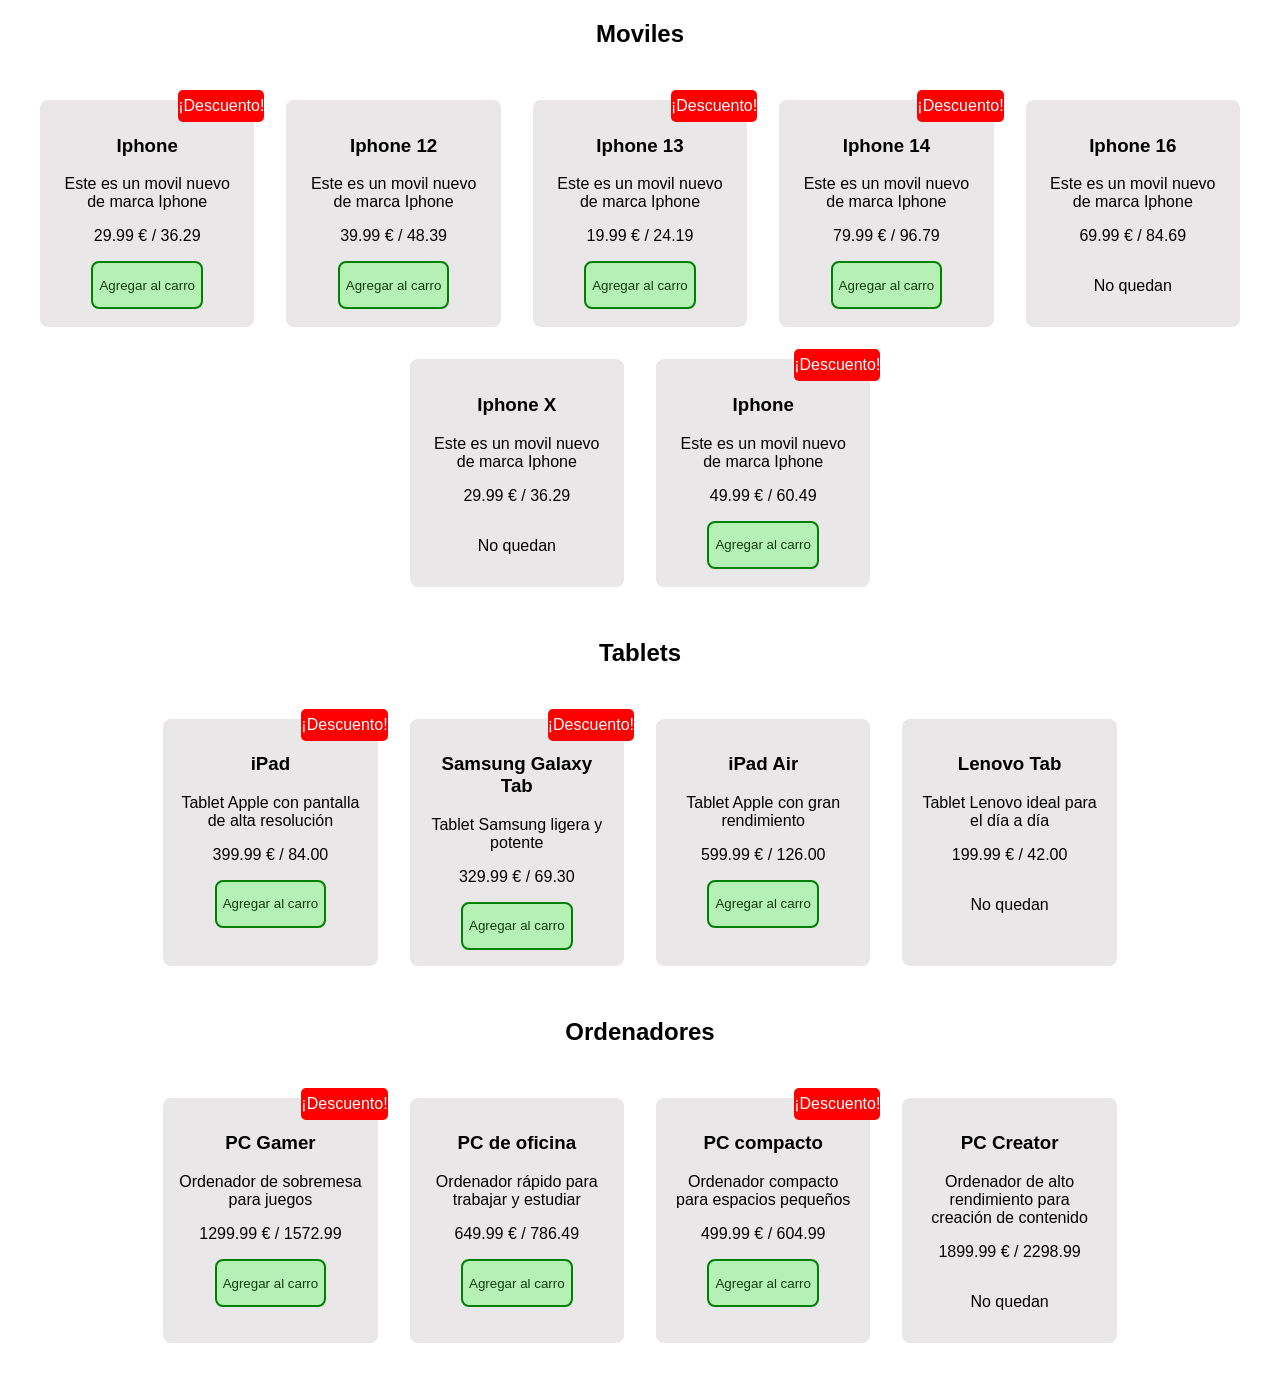
<file: index.html>
<!DOCTYPE html>
<html lang="en">

<head>
    <meta charset="UTF-8">
    <meta name="viewport" content="width=device-width, initial-scale=1.0">
    <title>Document</title>
    <link rel="stylesheet" href="style.css">
</head>

<body>

    <h2>Moviles</h2>
    <section class="contenedor-moviles">
        <script>
            const ivaMovil = 1.21;

            const productos = [
                { id: 1, nombre: "Iphone", descripcion: "Este es un movil nuevo de marca Iphone", precio: 29.99, disponible: true, descuento: true },
                { id: 2, nombre: "Iphone 12", descripcion: "Este es un movil nuevo de marca Iphone", precio: 39.99, disponible: true, descuento: false },
                { id: 3, nombre: "Iphone 13", descripcion: "Este es un movil nuevo de marca Iphone", precio: 19.99, disponible: true, descuento: true },
                { id: 4, nombre: "Iphone 14", descripcion: "Este es un movil nuevo de marca Iphone", precio: 79.99, disponible: true, descuento: true },
                { id: 5, nombre: "Iphone 16", descripcion: "Este es un movil nuevo de marca Iphone", precio: 69.99, disponible: false, descuento: false },
                { id: 6, nombre: "Iphone X", descripcion: "Este es un movil nuevo de marca Iphone", precio: 29.99, disponible: false, descuento: false },
                { id: 7, nombre: "Iphone", descripcion: "Este es un movil nuevo de marca Iphone", precio: 49.99, disponible: true, descuento: true }
            ];

            const productosConIva = productos.map(movil => ({ ...movil, precioConIva: (movil.precio * ivaMovil).toFixed(2) }));

            const contenedor = document.querySelector('.contenedor-moviles');

            productosConIva.forEach(({ id, nombre, descripcion, precio, disponible, precioConIva, descuento }) => {
                const tarjeta = document.createElement('article');
                tarjeta.classList.add('tarjeta');

                tarjeta.innerHTML = `
                <h3>${nombre}</h3>
                <p>${descripcion}</p>
                <p>${precio} € / ${precioConIva}</p>
                <div class="button-flex">${disponible ? '<button>Agregar al carro</button>' : '<p>No quedan</p>'}</div>
                ${descuento ? '<div class="descuento">¡Descuento!</div>' : '<div></div>'}
            `;

                contenedor.appendChild(tarjeta);
            });

        </script>
    </section>

    <h2>Tablets</h2>
    <section class="contenedor-tablets">
        <script>

            const ivaTablet = 0.21;

            const tablets = [
                { id: 1, nombre: "iPad", descripcion: "Tablet Apple con pantalla de alta resolución", precio: 399.99, disponible: true, descuento: true },
                { id: 2, nombre: "Samsung Galaxy Tab", descripcion: "Tablet Samsung ligera y potente", precio: 329.99, disponible: true, descuento: true },
                { id: 3, nombre: "iPad Air", descripcion: "Tablet Apple con gran rendimiento", precio: 599.99, disponible: true, descuento: false },
                { id: 4, nombre: "Lenovo Tab", descripcion: "Tablet Lenovo ideal para el día a día", precio: 199.99, disponible: false, descuento: false }
            ];

            const tabletsConIva = tablets.map(tablet => ({ ...tablet, tabletConIva: (tablet.precio * ivaTablet).toFixed(2) }));

            const contTablets = document.querySelector('.contenedor-tablets');

            tabletsConIva.forEach(({ id, nombre, descripcion, precio, disponible, tabletConIva, descuento }) => {
                const tarjeta = document.createElement('article');
                tarjeta.classList.add('tarjeta');

                tarjeta.innerHTML = `
                <h3>${nombre}</h3>
                <p>${descripcion}</p>
                <p>${precio} € / ${tabletConIva}</p>
                <div class="button-flex">${disponible ? '<button>Agregar al carro</button>' : '<p>No quedan</p>'}</div>
                ${descuento ? '<div class="descuento">¡Descuento!</div>' : '<div></div>'}
            `;

                contTablets.appendChild(tarjeta);
            });
        </script>
    </section>

    <h2>Ordenadores</h2>
    <section class="contenedor-pcs">
        <script>
            const ivaPc = 1.21;
            const pcs = [
                { id: 1, nombre: "PC Gamer", descripcion: "Ordenador de sobremesa para juegos", precio: 1299.99, disponible: true, descuento: true },
                { id: 2, nombre: "PC de oficina", descripcion: "Ordenador rápido para trabajar y estudiar", precio: 649.99, disponible: true, descuento: false },
                { id: 3, nombre: "PC compacto", descripcion: "Ordenador compacto para espacios pequeños", precio: 499.99, disponible: true, descuento: true },
                { id: 4, nombre: "PC Creator", descripcion: "Ordenador de alto rendimiento para creación de contenido", precio: 1899.99, disponible: false, descuento: false }
            ];

            const pcsConIva = pcs.map(pc => ({ ...pc, pcConIva: (pc.precio * ivaPc).toFixed(2)}));

            const contPcs = document.querySelector('.contenedor-pcs');

            pcsConIva.forEach(({ id, nombre, descripcion, precio, disponible, pcConIva, descuento }) => {
                const tarjeta = document.createElement('article');
                tarjeta.classList.add('tarjeta');

                tarjeta.innerHTML = `
                <h3>${nombre}</h3>
                <p>${descripcion}</p>
                <p>${precio} € / ${pcConIva}</p>
                <div class="button-flex">${disponible ? '<button>Agregar al carro</button>' : '<p>No quedan</p>'}</div>
                ${descuento ? '<div class="descuento">¡Descuento!</div>' : '<div></div>'}
            `;

                contPcs.appendChild(tarjeta);
            });

        </script>
    </section>

</body>

</html>
</file>
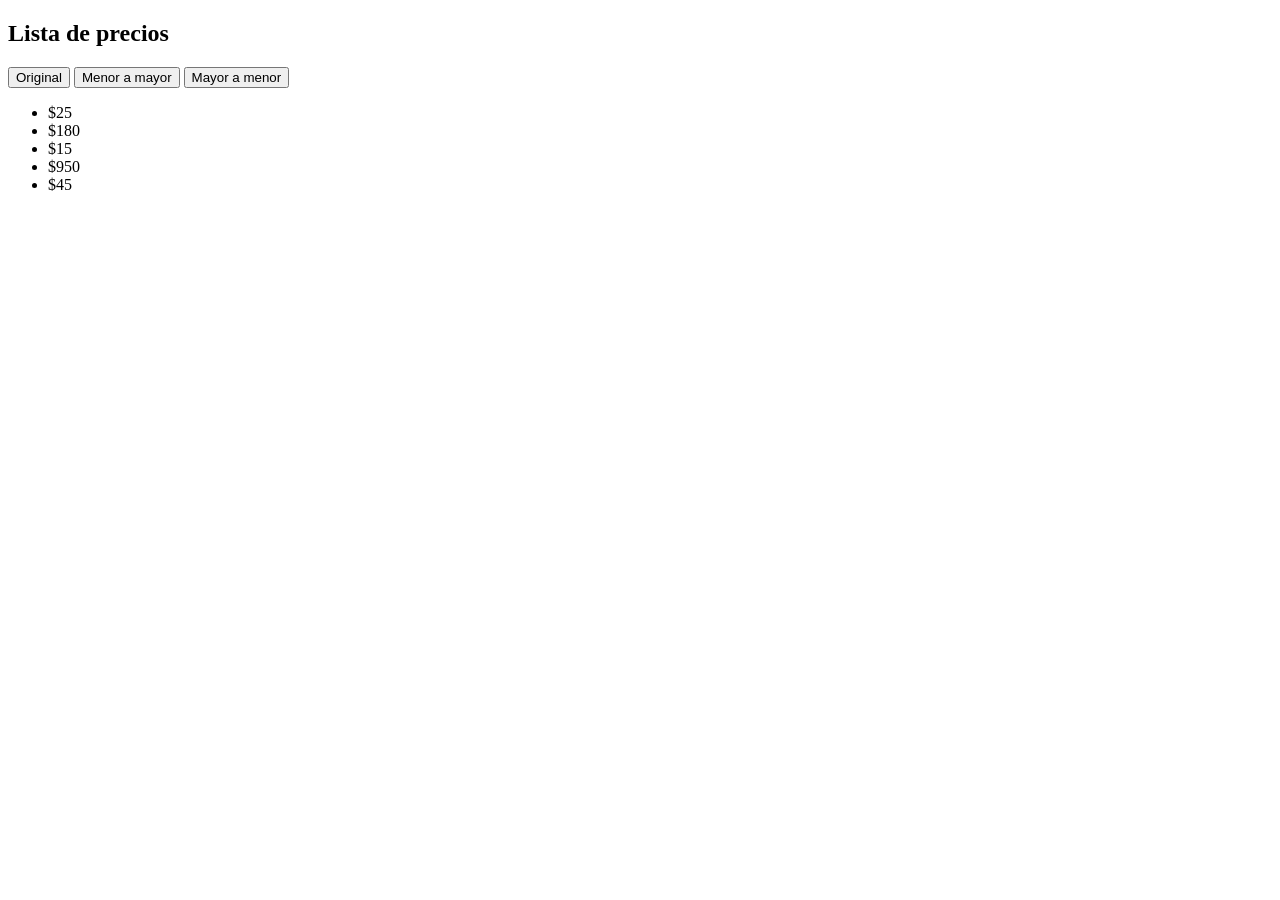
<file: nuevo.html>
<!DOCTYPE html>
<html lang="es">

<head>
    <meta charset="UTF-8">
    <title>Ejercicios JS</title>
</head>

<body>

    <!-- ============================================================
         PARTE HTML PARA EL SCRIPT 2 (lista de precios + botones)
         ============================================================ -->

    <h2>Lista de precios</h2>

    <!-- Los 3 botones. Cada uno tiene un id para poder encontrarlo desde JS -->
    <button id="btn-original">Original</button>
    <button id="btn-asc">Menor a mayor</button>
    <button id="btn-desc">Mayor a menor</button>

    <!-- Lista vacía: JS la va a rellenar con los precios -->
    <ul class="lista"></ul>


    <!-- ============================================================
         SCRIPT 1: REDUCE (sumar elementos de un array)
         Para ver los resultados: abre la consola (F12 -> Console)
         ============================================================ -->
    <script>
        // Un array de números normales
        const numeros = [5, 10, 15, 20]

        // Un array de objetos. Cada objeto tiene un nombre y un precio
        const productos = [
            { nombre: 'manzana', precio: 10 },
            { nombre: 'pera', precio: 15 }
        ]

        // ---------- Sumar los números ----------
        // reduce recorre el array y lo "reduce" a UN solo valor.
        // Recibe dos cosas:
        //   1) una función con (acumulador, numero)
        //        - acumulador = el total que llevamos hasta ahora
        //        - numero     = el elemento del array que toca en esta vuelta
        //   2) el valor inicial del acumulador (aquí 0)
        const sumaNumeros = numeros.reduce(function (acumulador, numero) {
            return acumulador + numero
        }, 0)

        // Vueltas: 0+5=5 -> 5+10=15 -> 15+15=30 -> 30+20=50
        console.log("Suma de números:", sumaNumeros) // 50

        // ---------- Sumar los precios de los productos ----------
        // Igual que antes, pero ahora cada elemento es un objeto (producto),
        // así que sumamos producto.precio en vez del elemento entero.
        const sumaPrecios = productos.reduce(function (acumulador, producto) {
            return acumulador + producto.precio
        }, 0)

        // Vueltas: 0+10=10 -> 10+15=25
        console.log("Suma de precios:", sumaPrecios) // 25
    </script>


    <!-- ============================================================
         SCRIPT 2: LISTA DE PRECIOS CON ORDENACIÓN
         ============================================================ -->
    <script>
        // Los datos originales (nunca los vamos a modificar)
        const precios = [25, 180, 15, 950, 45]

        // Variable que recuerda cómo hay que mostrar la lista ahora mismo.
        // Puede valer: "original", "asc" o "desc"
        let orden = "original"

        // Buscamos en el HTML la lista <ul class="lista">
        // El punto (.) significa "busca por clase"
        const lista = document.querySelector(".lista")

        // Buscamos los botones por su id
        // La almohadilla (#) significa "busca por id"
        const botonOriginal = document.querySelector("#btn-original")
        const botonAsc = document.querySelector("#btn-asc")
        const botonDesc = document.querySelector("#btn-desc")


        // Esta función dibuja la lista en pantalla según el valor de "orden"
        function mostrarLista() {

            // Empezamos con los precios tal cual están
            let preciosAMostrar = precios

            if (orden === "asc") {
                // [...precios] hace una COPIA del array.
                // Es necesario porque sort() modifica el array sobre el que se usa,
                // y no queremos estropear el original.
                // (a, b) => a - b  ordena de menor a mayor
                preciosAMostrar = [...precios].sort((a, b) => a - b)

            } else if (orden === "desc") {
                // (a, b) => b - a  ordena de mayor a menor (al revés)
                preciosAMostrar = [...precios].sort((a, b) => b - a)
            }

            // Vaciamos la lista para no duplicar elementos cada vez que dibujamos
            lista.innerHTML = ""

            // Recorremos cada precio y creamos un <li> para él
            preciosAMostrar.forEach(function (precio) {
                const item = document.createElement("li") // crea un <li> vacío
                item.textContent = "$" + precio           // le ponemos el texto, ej: "$25"
                lista.appendChild(item)                   // lo metemos dentro del <ul>
            })
        }


        // ---------- Eventos de los botones ----------
        // Estos van FUERA de la función mostrarLista, se registran una sola vez.
        // addEventListener("click", ...) = "cuando hagan click, ejecuta esto"

        botonOriginal.addEventListener("click", function () {
            orden = "original"  // cambiamos el estado
            mostrarLista()      // volvemos a dibujar la lista
        })

        botonAsc.addEventListener("click", function () {
            orden = "asc"
            mostrarLista()
        })

        botonDesc.addEventListener("click", function () {
            orden = "desc"
            mostrarLista()
        })

        // Dibujamos la lista una vez al cargar la página,
        // para que no aparezca vacía hasta pulsar un botón
        mostrarLista()
    </script>

</body>

</html>
</file>
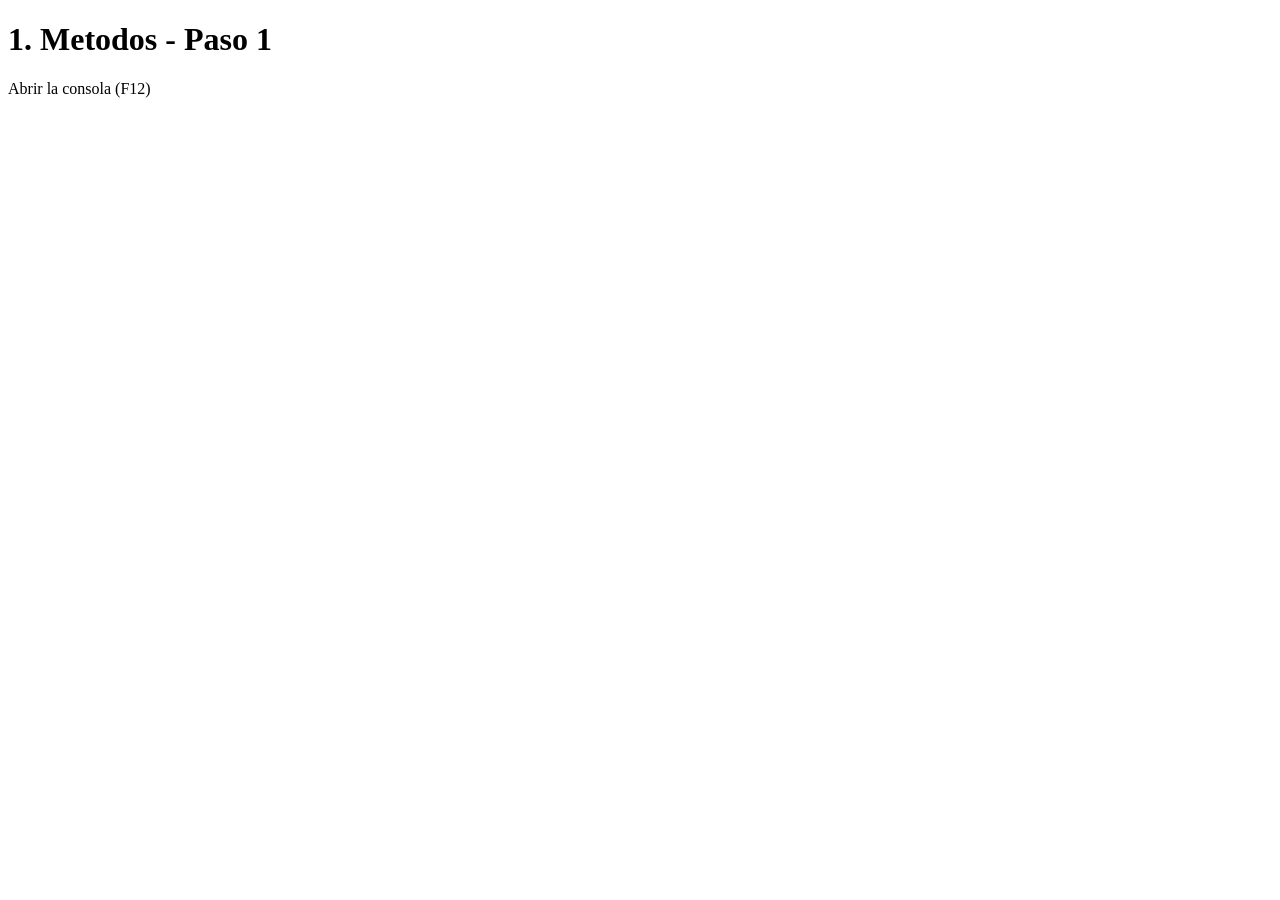
<file: paso-1-forEach.html>
<!DOCTYPE html>
<html lang="en">
<head>
    <meta charset="UTF-8">
    <meta name="viewport" content="width=device-width, initial-scale=1.0">
    <title>Document</title>
</head>
<body>
    <h1>1. Metodos - Paso 1</h1>
    <p>Abrir la consola (F12)</p>

    <script>
        const numeros = [5, 12, 8, 130, 44, 3];

        //numeros.forEach(numero => console.log(numero))

        const suma = numeros.map((numero) => {numero*2})
        console.log(suma)
    </script>
</body>
</html>
</file>
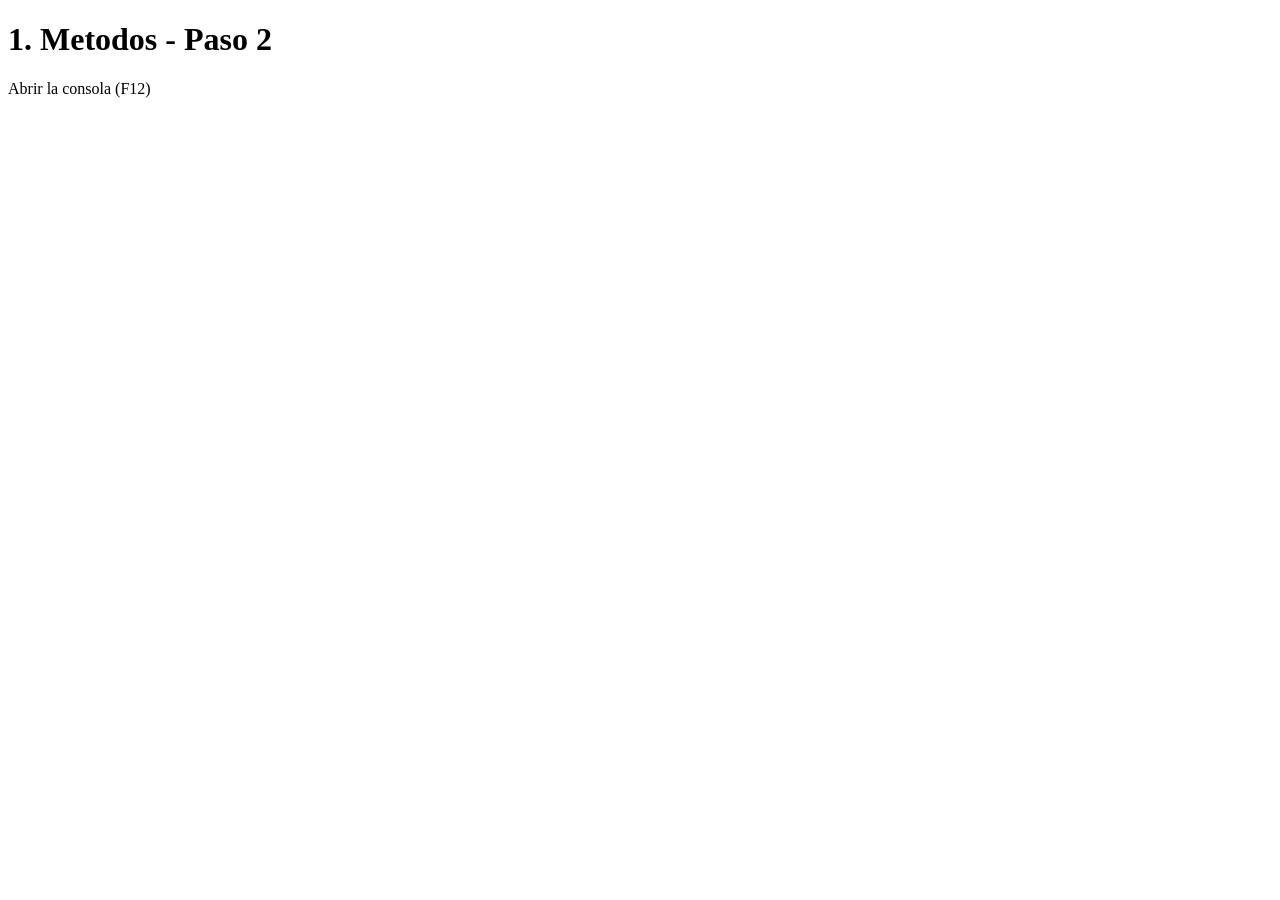
<file: paso-2.map.html>
<!DOCTYPE html>
<html lang="en">
<head>
    <meta charset="UTF-8">
    <meta name="viewport" content="width=device-width, initial-scale=1.0">
    <title>Document</title>
</head>
<body>
    <h1>1. Metodos - Paso 2</h1>
    <p>Abrir la consola (F12)</p>

    <script>
        const numeros = [5, 12, 8, 130, 44, 3];
        const productos = [{nombre:'Manzanas', precio: 4}, {nombre: 'pera', precio: 10}]
        const productosDobles = productos.map(({precio}) => precio*2);
        console.log(productosDobles)
        const dobles = numeros.map(numero => numero*2);
        console.log(dobles);
        console.log(numeros);
    </script>
</body>
</html>
</file>
<file: style.css>
:root{
    --fuente: Verdana, Geneva, Tahoma, sans-serif;
}

body{
    margin: 0;
    padding: 0;
}

.contenedor-moviles, .contenedor-tablets, .contenedor-pcs{
    display: flex;
    flex-wrap: wrap;
    gap: 2rem;
    padding: 2rem;
    margin: 0 auto;
    justify-content: center;
}

.tarjeta{
    background-color: rgb(233, 231, 231);
    padding: 1rem;
    border-radius: 8px;
    width: 15%;
    height: auto;
    position: relative;
}

.tarjeta h3{
    font-family: var(--fuente);
    text-align: center;
}

.tarjeta p{
    font-family: var(--fuente);
    text-align: center;
}

.tarjeta button{
    background-color: rgb(181, 240, 181);
    border: solid green 2px;
    border-radius: 8px;
    color: rgb(18, 63, 14);
    height: 3rem;
}

.button-flex{
    display: flex;
    justify-content: center;
}

h2{
    font-family: var(--fuente);
    text-align: center;
}

.descuento{
    position: absolute;
    background-color: red;
    color: white;
    top: -10px;
    right: -10px;
    font-family: var(--fuente);
    height: 2rem;
    align-items: center;
    display: flex;
    border-radius: 5px;
}
</file>
